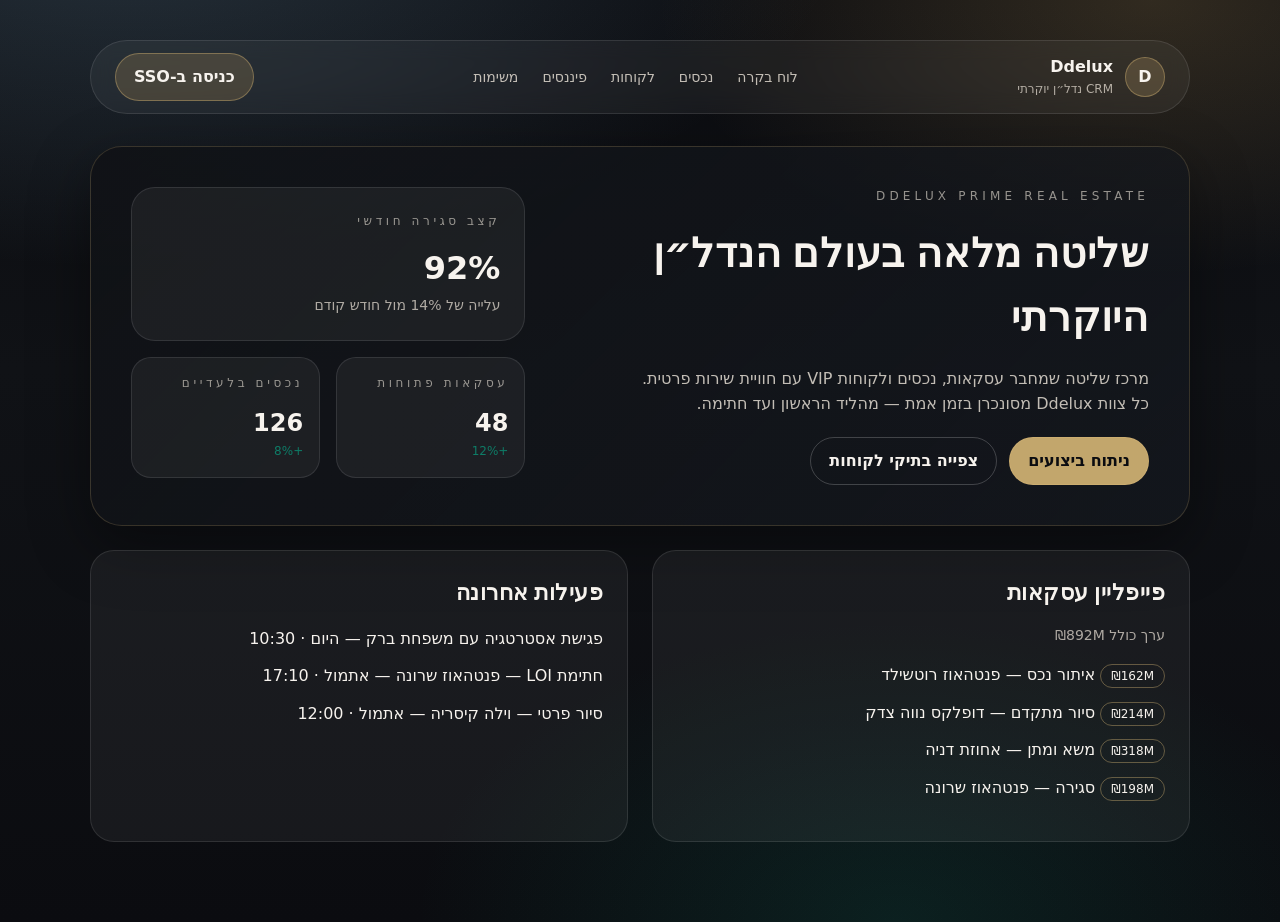
<file: index.html>
<!doctype html>
<html lang="he" dir="rtl">
  <head>
    <meta charset="UTF-8" />
    <meta name="viewport" content="width=device-width, initial-scale=1.0" />
    <title>Ddelux CRM</title>
    <style>
      :root {
        color-scheme: dark;
        --ink-950: #0b0c10;
        --ink-900: #101216;
        --ink-800: #161a21;
        --sand-50: #f7f3ee;
        --sand-100: #efe7dc;
        --gold-500: #caa45e;
        --gold-400: #d6b676;
        --emerald-600: #0e7c67;
        --sky-400: #7aa6c2;
      }

      * {
        box-sizing: border-box;
      }

      body {
        margin: 0;
        min-height: 100vh;
        background:
          radial-gradient(1200px 600px at 10% -10%, rgba(122, 166, 194, 0.25), transparent 60%),
          radial-gradient(900px 500px at 90% 0%, rgba(202, 164, 94, 0.2), transparent 55%),
          radial-gradient(800px 500px at 70% 100%, rgba(14, 124, 103, 0.18), transparent 60%),
          linear-gradient(180deg, #0b0c10 0%, #101216 40%, #0b0c10 100%);
        color: var(--sand-50);
        font-family: "Assistant", "Segoe UI", system-ui, sans-serif;
        line-height: 1.6;
      }

      h1,
      h2,
      h3 {
        font-family: "Playfair Display", "Times New Roman", serif;
        letter-spacing: 0.02em;
        margin: 0;
      }

      a {
        color: inherit;
        text-decoration: none;
      }

      .page {
        padding: 40px 24px 80px;
      }

      .container {
        max-width: 1100px;
        margin: 0 auto;
      }

      .nav {
        display: flex;
        align-items: center;
        justify-content: space-between;
        gap: 16px;
        border: 1px solid rgba(255, 255, 255, 0.1);
        background: rgba(255, 255, 255, 0.05);
        border-radius: 999px;
        padding: 12px 24px;
        backdrop-filter: blur(10px);
      }

      .logo {
        display: flex;
        align-items: center;
        gap: 12px;
      }

      .logo-badge {
        width: 40px;
        height: 40px;
        border-radius: 50%;
        border: 1px solid rgba(214, 182, 118, 0.4);
        background: rgba(214, 182, 118, 0.2);
        display: grid;
        place-items: center;
        font-weight: 700;
      }

      .nav-links {
        display: none;
        gap: 24px;
        font-size: 14px;
        color: rgba(239, 231, 220, 0.8);
      }

      .cta {
        border-radius: 999px;
        border: 1px solid rgba(214, 182, 118, 0.4);
        background: rgba(202, 164, 94, 0.2);
        color: var(--sand-50);
        padding: 10px 18px;
        font-weight: 600;
        display: inline-flex;
        align-items: center;
        justify-content: center;
        gap: 8px;
      }

      .hero {
        margin-top: 32px;
        background: linear-gradient(135deg, rgba(16, 18, 22, 0.9), rgba(22, 26, 33, 0.6));
        border: 1px solid rgba(214, 182, 118, 0.2);
        box-shadow: 0 20px 60px rgba(0, 0, 0, 0.4);
        border-radius: 32px;
        padding: 40px;
        display: grid;
        gap: 32px;
      }

      .kpis {
        display: grid;
        gap: 16px;
        grid-template-columns: repeat(auto-fit, minmax(150px, 1fr));
      }

      .kpi {
        background: rgba(255, 255, 255, 0.05);
        border: 1px solid rgba(255, 255, 255, 0.1);
        border-radius: 20px;
        padding: 16px;
      }

      .grid {
        display: grid;
        gap: 24px;
        margin-top: 24px;
      }

      .card {
        background: rgba(255, 255, 255, 0.05);
        border: 1px solid rgba(255, 255, 255, 0.1);
        border-radius: 24px;
        padding: 24px;
      }

      .badge {
        border: 1px solid rgba(214, 182, 118, 0.4);
        border-radius: 999px;
        padding: 4px 10px;
        font-size: 12px;
      }

      @media (min-width: 900px) {
        .hero {
          grid-template-columns: 1.2fr 0.8fr;
        }

        .grid {
          grid-template-columns: repeat(2, 1fr);
        }

        .nav-links {
          display: flex;
        }
      }
    </style>
  </head>
  <body>
    <div class="page">
      <div class="container">
        <header class="nav">
          <div class="logo">
            <div class="logo-badge">D</div>
            <div>
              <div style="font-weight: 700;">Ddelux</div>
              <div style="font-size: 12px; color: rgba(239,231,220,0.7);">CRM נדל״ן יוקרתי</div>
            </div>
          </div>
          <nav class="nav-links">
            <a href="index.html">לוח בקרה</a>
            <a href="properties.html">נכסים</a>
            <a href="clients.html">לקוחות</a>
            <a href="finance.html">פיננסים</a>
            <a href="tasks.html">משימות</a>
          </nav>
          <a class="cta" href="login.html">כניסה ב‑SSO</a>
        </header>

        <section class="hero">
          <div>
            <div style="text-transform: uppercase; letter-spacing: 0.35em; font-size: 12px; color: rgba(239,231,220,0.6);">
              Ddelux Prime Real Estate
            </div>
            <h1 style="margin-top: 16px; font-size: 40px;">שליטה מלאה בעולם הנדל״ן היוקרתי</h1>
            <p style="color: rgba(239,231,220,0.8); font-size: 16px; max-width: 520px;">
              מרכז שליטה שמחבר עסקאות, נכסים ולקוחות VIP עם חוויית שירות פרטית.
              כל צוות Ddelux מסונכרן בזמן אמת — מהליד הראשון ועד חתימה.
            </p>
            <div style="margin-top: 20px; display: flex; gap: 12px; flex-wrap: wrap;">
              <a class="cta" href="finance.html" style="background: rgba(214,182,118,0.9); color: #0b0c10;">ניתוח ביצועים</a>
              <a class="cta" href="clients.html" style="border-color: rgba(255,255,255,0.2); background: transparent;">צפייה בתיקי לקוחות</a>
            </div>
          </div>

          <div>
            <div class="card">
              <div style="text-transform: uppercase; letter-spacing: 0.3em; font-size: 12px; color: rgba(239,231,220,0.6);">
                קצב סגירה חודשי
              </div>
              <div style="font-size: 32px; font-weight: 700; margin-top: 12px;">92%</div>
              <div style="color: rgba(239,231,220,0.7); font-size: 14px;">עלייה של 14% מול חודש קודם</div>
            </div>
            <div class="kpis" style="margin-top: 16px;">
              <div class="kpi">
                <div style="text-transform: uppercase; letter-spacing: 0.3em; font-size: 12px; color: rgba(239,231,220,0.6);">
                  עסקאות פתוחות
                </div>
                <div style="font-size: 24px; font-weight: 700; margin-top: 10px;">48</div>
                <div style="color: var(--emerald-600); font-size: 12px;">+12%</div>
              </div>
              <div class="kpi">
                <div style="text-transform: uppercase; letter-spacing: 0.3em; font-size: 12px; color: rgba(239,231,220,0.6);">
                  נכסים בלעדיים
                </div>
                <div style="font-size: 24px; font-weight: 700; margin-top: 10px;">126</div>
                <div style="color: var(--emerald-600); font-size: 12px;">+8%</div>
              </div>
            </div>
          </div>
        </section>

        <section class="grid">
          <div class="card">
            <h2 style="font-size: 22px;">פייפליין עסקאות</h2>
            <p style="color: rgba(239,231,220,0.7); font-size: 14px;">ערך כולל ₪892M</p>
            <ul style="margin-top: 16px; padding: 0; list-style: none; display: grid; gap: 12px;">
              <li><span class="badge">₪162M</span> איתור נכס — פנטהאוז רוטשילד</li>
              <li><span class="badge">₪214M</span> סיור מתקדם — דופלקס נווה צדק</li>
              <li><span class="badge">₪318M</span> משא ומתן — אחוזת דניה</li>
              <li><span class="badge">₪198M</span> סגירה — פנטהאוז שרונה</li>
            </ul>
          </div>
          <div class="card">
            <h2 style="font-size: 22px;">פעילות אחרונה</h2>
            <ul style="margin-top: 16px; padding: 0; list-style: none; display: grid; gap: 12px;">
              <li>פגישת אסטרטגיה עם משפחת ברק — היום · 10:30</li>
              <li>חתימת LOI — פנטהאוז שרונה — אתמול · 17:10</li>
              <li>סיור פרטי — וילה קיסריה — אתמול · 12:00</li>
            </ul>
          </div>
        </section>
      </div>
    </div>
  </body>
</html>
</file>
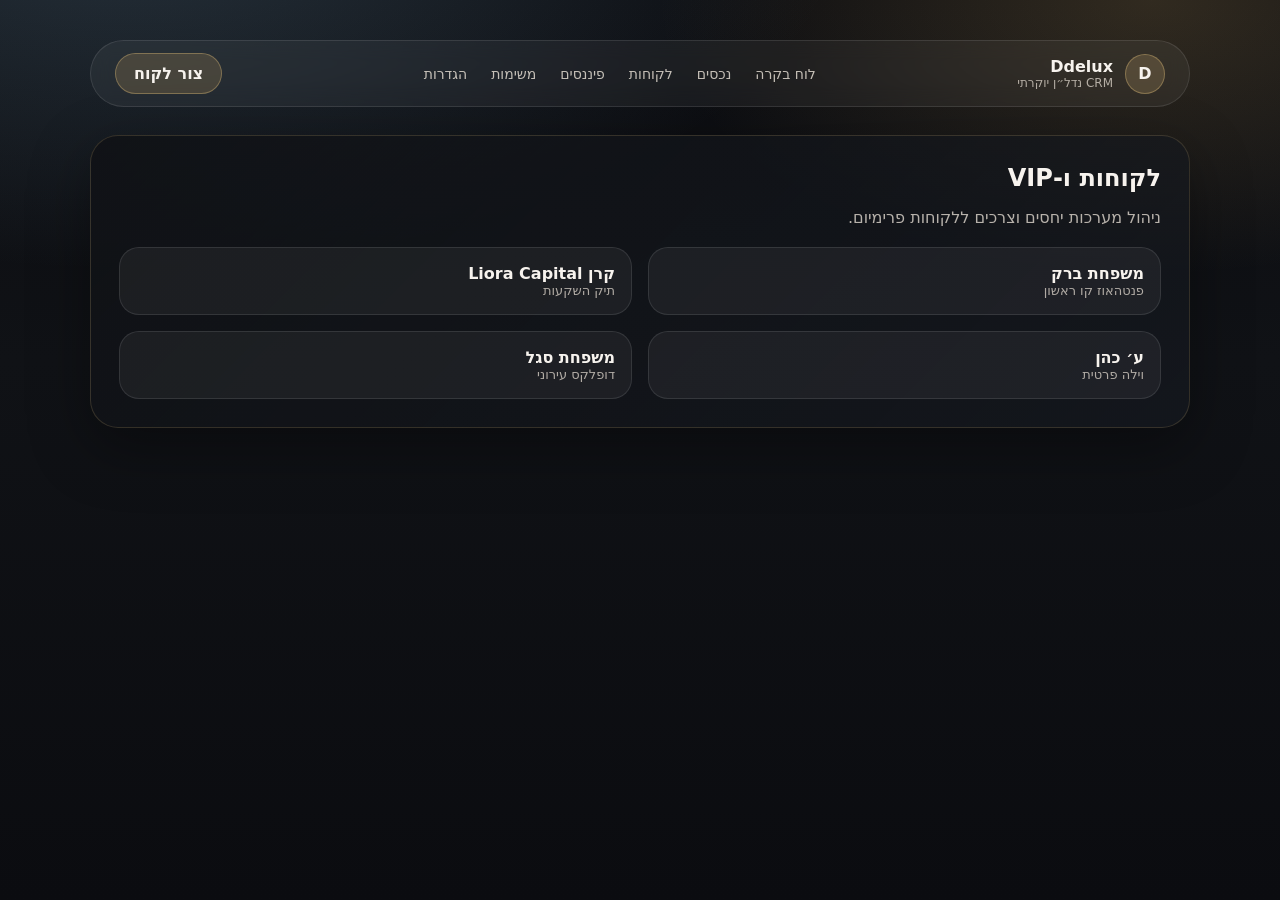
<file: clients.html>
<!doctype html>
<html lang="he" dir="rtl">
  <head>
    <meta charset="UTF-8" />
    <meta name="viewport" content="width=device-width, initial-scale=1.0" />
    <title>Ddelux CRM | לקוחות</title>
    <style>
      :root {
        color-scheme: dark;
        --ink-950: #0b0c10;
        --sand-50: #f7f3ee;
        --gold-500: #caa45e;
      }
      * { box-sizing: border-box; }
      body {
        margin: 0;
        min-height: 100vh;
        background:
          radial-gradient(1200px 600px at 10% -10%, rgba(122, 166, 194, 0.25), transparent 60%),
          radial-gradient(900px 500px at 90% 0%, rgba(202, 164, 94, 0.2), transparent 55%),
          linear-gradient(180deg, #0b0c10 0%, #101216 40%, #0b0c10 100%);
        color: var(--sand-50);
        font-family: "Assistant", "Segoe UI", system-ui, sans-serif;
      }
      a { color: inherit; text-decoration: none; }
      .page { padding: 40px 24px 80px; }
      .container { max-width: 1100px; margin: 0 auto; }
      .nav {
        display: flex; align-items: center; justify-content: space-between; gap: 16px;
        border: 1px solid rgba(255,255,255,0.1); background: rgba(255,255,255,0.05);
        border-radius: 999px; padding: 12px 24px; backdrop-filter: blur(10px);
      }
      .logo { display: flex; align-items: center; gap: 12px; }
      .logo-badge {
        width: 40px; height: 40px; border-radius: 50%;
        border: 1px solid rgba(214,182,118,0.4); background: rgba(214,182,118,0.2);
        display: grid; place-items: center; font-weight: 700;
      }
      .nav-links { display: none; gap: 24px; font-size: 14px; color: rgba(239,231,220,0.8); }
      .cta {
        border-radius: 999px; border: 1px solid rgba(214,182,118,0.4);
        background: rgba(202,164,94,0.2); padding: 10px 18px; font-weight: 600;
      }
      .glass {
        background: linear-gradient(135deg, rgba(16,18,22,0.9), rgba(22,26,33,0.6));
        border: 1px solid rgba(214,182,118,0.18); border-radius: 28px; padding: 28px;
        box-shadow: 0 20px 60px rgba(0,0,0,0.35);
      }
      .grid { display: grid; gap: 16px; margin-top: 20px; }
      .card {
        border: 1px solid rgba(255,255,255,0.1); background: rgba(255,255,255,0.05);
        border-radius: 20px; padding: 16px;
      }
      @media (min-width: 900px) {
        .nav-links { display: flex; }
        .grid { grid-template-columns: repeat(2, 1fr); }
      }
    </style>
  </head>
  <body>
    <div class="page">
      <div class="container">
        <header class="nav">
          <div class="logo">
            <div class="logo-badge">D</div>
            <div>
              <div style="font-weight: 700;">Ddelux</div>
              <div style="font-size: 12px; color: rgba(239,231,220,0.7);">CRM נדל״ן יוקרתי</div>
            </div>
          </div>
          <nav class="nav-links">
            <a href="index.html">לוח בקרה</a>
            <a href="properties.html">נכסים</a>
            <a href="clients.html">לקוחות</a>
            <a href="finance.html">פיננסים</a>
            <a href="tasks.html">משימות</a>
            <a href="settings.html">הגדרות</a>
          </nav>
          <a class="cta" href="clients-new.html">צור לקוח</a>
        </header>

        <section class="glass" style="margin-top: 28px;">
          <h1 style="margin: 0;">לקוחות ו‑VIP</h1>
          <p style="color: rgba(239,231,220,0.75);">ניהול מערכות יחסים וצרכים ללקוחות פרימיום.</p>
          <div class="grid">
            <a class="card" href="settings.html">
              <div style="font-weight: 700;">משפחת ברק</div>
              <div style="font-size: 13px; color: rgba(239,231,220,0.7);">פנטהאוז קו ראשון</div>
            </a>
            <a class="card" href="settings.html">
              <div style="font-weight: 700;">קרן Liora Capital</div>
              <div style="font-size: 13px; color: rgba(239,231,220,0.7);">תיק השקעות</div>
            </a>
            <a class="card" href="settings.html">
              <div style="font-weight: 700;">ע׳ כהן</div>
              <div style="font-size: 13px; color: rgba(239,231,220,0.7);">וילה פרטית</div>
            </a>
            <a class="card" href="settings.html">
              <div style="font-weight: 700;">משפחת סגל</div>
              <div style="font-size: 13px; color: rgba(239,231,220,0.7);">דופלקס עירוני</div>
            </a>
          </div>
        </section>
      </div>
    </div>
  </body>
</html>
</file>
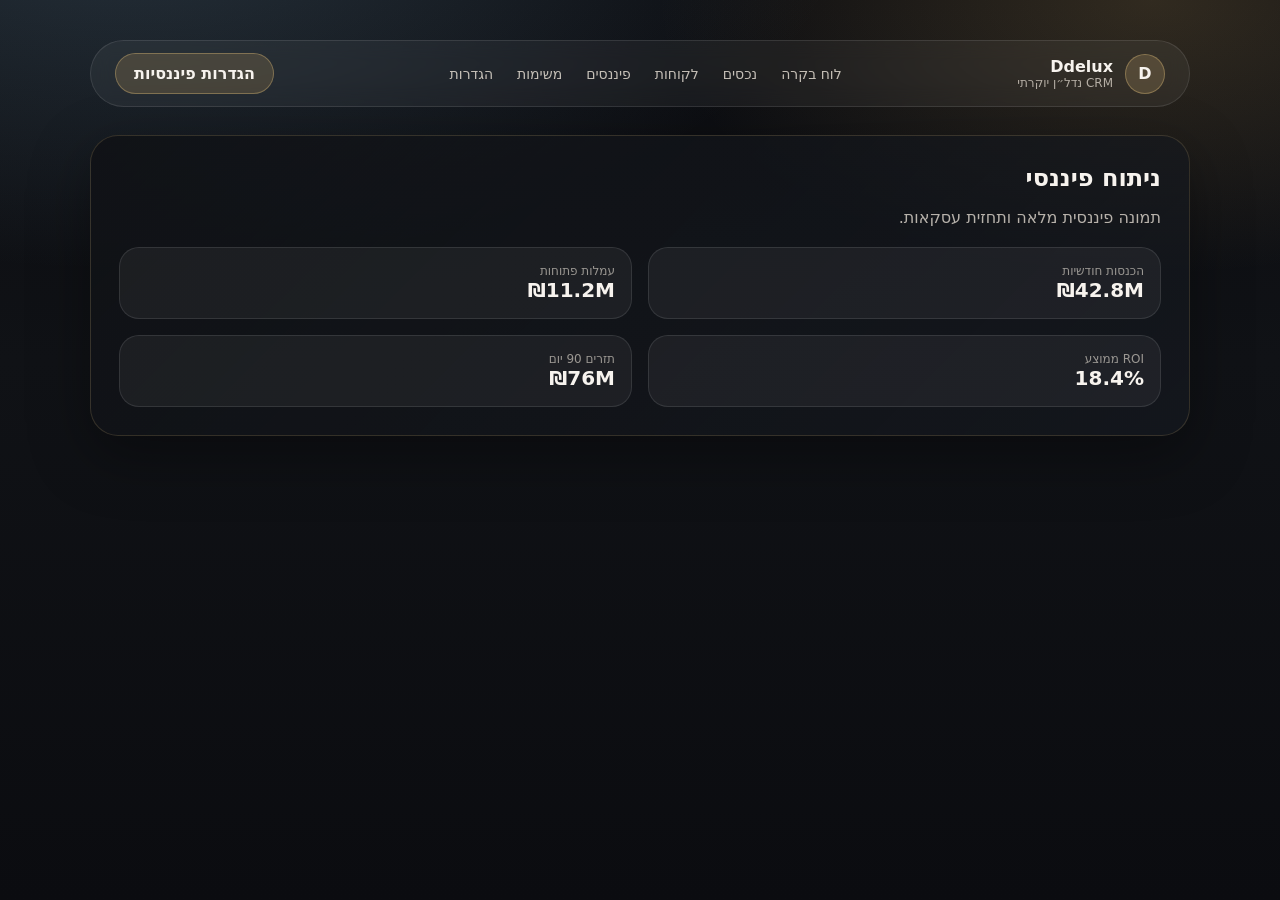
<file: finance.html>
<!doctype html>
<html lang="he" dir="rtl">
  <head>
    <meta charset="UTF-8" />
    <meta name="viewport" content="width=device-width, initial-scale=1.0" />
    <title>Ddelux CRM | פיננסים</title>
    <style>
      :root { color-scheme: dark; --sand-50: #f7f3ee; }
      * { box-sizing: border-box; }
      body {
        margin: 0; min-height: 100vh; color: var(--sand-50);
        background:
          radial-gradient(1200px 600px at 10% -10%, rgba(122,166,194,0.25), transparent 60%),
          radial-gradient(900px 500px at 90% 0%, rgba(202,164,94,0.2), transparent 55%),
          linear-gradient(180deg, #0b0c10 0%, #101216 40%, #0b0c10 100%);
        font-family: "Assistant", "Segoe UI", system-ui, sans-serif;
      }
      a { color: inherit; text-decoration: none; }
      .page { padding: 40px 24px 80px; }
      .container { max-width: 1100px; margin: 0 auto; }
      .nav {
        display: flex; align-items: center; justify-content: space-between; gap: 16px;
        border: 1px solid rgba(255,255,255,0.1); background: rgba(255,255,255,0.05);
        border-radius: 999px; padding: 12px 24px; backdrop-filter: blur(10px);
      }
      .logo { display: flex; align-items: center; gap: 12px; }
      .logo-badge {
        width: 40px; height: 40px; border-radius: 50%;
        border: 1px solid rgba(214,182,118,0.4); background: rgba(214,182,118,0.2);
        display: grid; place-items: center; font-weight: 700;
      }
      .nav-links { display: none; gap: 24px; font-size: 14px; color: rgba(239,231,220,0.8); }
      .cta {
        border-radius: 999px; border: 1px solid rgba(214,182,118,0.4);
        background: rgba(202,164,94,0.2); padding: 10px 18px; font-weight: 600;
      }
      .glass {
        background: linear-gradient(135deg, rgba(16,18,22,0.9), rgba(22,26,33,0.6));
        border: 1px solid rgba(214,182,118,0.18); border-radius: 28px; padding: 28px;
        box-shadow: 0 20px 60px rgba(0,0,0,0.35);
      }
      .grid { display: grid; gap: 16px; margin-top: 20px; }
      .card {
        border: 1px solid rgba(255,255,255,0.1); background: rgba(255,255,255,0.05);
        border-radius: 20px; padding: 16px;
      }
      @media (min-width: 900px) {
        .nav-links { display: flex; }
        .grid { grid-template-columns: repeat(2, 1fr); }
      }
    </style>
  </head>
  <body>
    <div class="page">
      <div class="container">
        <header class="nav">
          <div class="logo">
            <div class="logo-badge">D</div>
            <div>
              <div style="font-weight: 700;">Ddelux</div>
              <div style="font-size: 12px; color: rgba(239,231,220,0.7);">CRM נדל״ן יוקרתי</div>
            </div>
          </div>
          <nav class="nav-links">
            <a href="index.html">לוח בקרה</a>
            <a href="properties.html">נכסים</a>
            <a href="clients.html">לקוחות</a>
            <a href="finance.html">פיננסים</a>
            <a href="tasks.html">משימות</a>
            <a href="settings.html">הגדרות</a>
          </nav>
          <a class="cta" href="settings.html">הגדרות פיננסיות</a>
        </header>

        <section class="glass" style="margin-top: 28px;">
          <h1 style="margin: 0;">ניתוח פיננסי</h1>
          <p style="color: rgba(239,231,220,0.75);">תמונה פיננסית מלאה ותחזית עסקאות.</p>
          <div class="grid">
            <a class="card" href="finance.html">
              <div style="font-size: 12px; color: rgba(239,231,220,0.6);">הכנסות חודשיות</div>
              <div style="font-weight: 700; font-size: 20px;">₪42.8M</div>
            </a>
            <a class="card" href="finance.html">
              <div style="font-size: 12px; color: rgba(239,231,220,0.6);">עמלות פתוחות</div>
              <div style="font-weight: 700; font-size: 20px;">₪11.2M</div>
            </a>
            <a class="card" href="finance.html">
              <div style="font-size: 12px; color: rgba(239,231,220,0.6);">ROI ממוצע</div>
              <div style="font-weight: 700; font-size: 20px;">18.4%</div>
            </a>
            <a class="card" href="finance.html">
              <div style="font-size: 12px; color: rgba(239,231,220,0.6);">תזרים 90 יום</div>
              <div style="font-weight: 700; font-size: 20px;">₪76M</div>
            </a>
          </div>
        </section>
      </div>
    </div>
  </body>
</html>
</file>
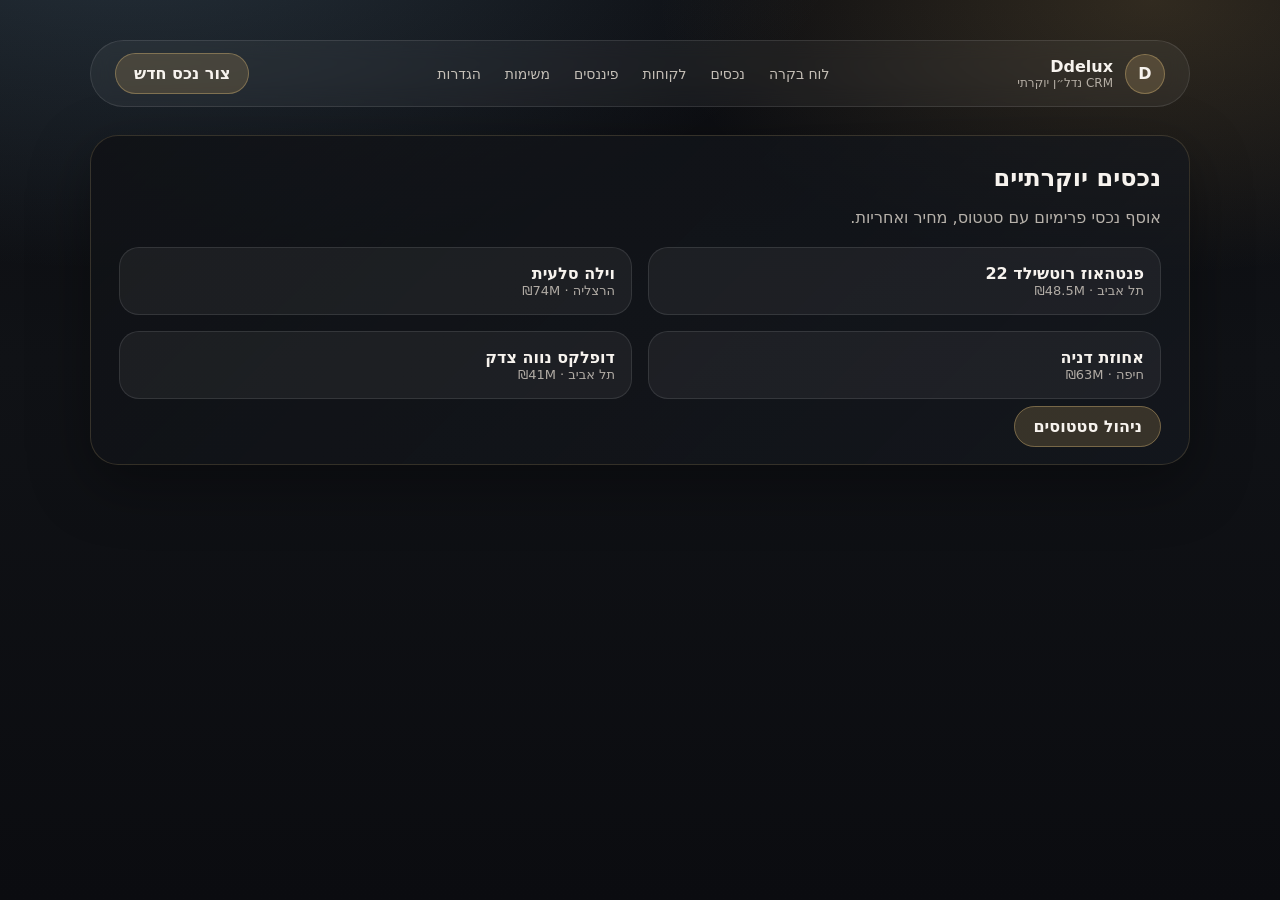
<file: properties.html>
<!doctype html>
<html lang="he" dir="rtl">
  <head>
    <meta charset="UTF-8" />
    <meta name="viewport" content="width=device-width, initial-scale=1.0" />
    <title>Ddelux CRM | נכסים</title>
    <style>
      :root { color-scheme: dark; --sand-50: #f7f3ee; }
      * { box-sizing: border-box; }
      body {
        margin: 0; min-height: 100vh; color: var(--sand-50);
        background:
          radial-gradient(1200px 600px at 10% -10%, rgba(122,166,194,0.25), transparent 60%),
          radial-gradient(900px 500px at 90% 0%, rgba(202,164,94,0.2), transparent 55%),
          linear-gradient(180deg, #0b0c10 0%, #101216 40%, #0b0c10 100%);
        font-family: "Assistant", "Segoe UI", system-ui, sans-serif;
      }
      a { color: inherit; text-decoration: none; }
      .page { padding: 40px 24px 80px; }
      .container { max-width: 1100px; margin: 0 auto; }
      .nav {
        display: flex; align-items: center; justify-content: space-between; gap: 16px;
        border: 1px solid rgba(255,255,255,0.1); background: rgba(255,255,255,0.05);
        border-radius: 999px; padding: 12px 24px; backdrop-filter: blur(10px);
      }
      .logo { display: flex; align-items: center; gap: 12px; }
      .logo-badge {
        width: 40px; height: 40px; border-radius: 50%;
        border: 1px solid rgba(214,182,118,0.4); background: rgba(214,182,118,0.2);
        display: grid; place-items: center; font-weight: 700;
      }
      .nav-links { display: none; gap: 24px; font-size: 14px; color: rgba(239,231,220,0.8); }
      .cta {
        border-radius: 999px; border: 1px solid rgba(214,182,118,0.4);
        background: rgba(202,164,94,0.2); padding: 10px 18px; font-weight: 600;
      }
      .glass {
        background: linear-gradient(135deg, rgba(16,18,22,0.9), rgba(22,26,33,0.6));
        border: 1px solid rgba(214,182,118,0.18); border-radius: 28px; padding: 28px;
        box-shadow: 0 20px 60px rgba(0,0,0,0.35);
      }
      .grid { display: grid; gap: 16px; margin-top: 20px; }
      .card {
        border: 1px solid rgba(255,255,255,0.1); background: rgba(255,255,255,0.05);
        border-radius: 20px; padding: 16px;
      }
      @media (min-width: 900px) {
        .nav-links { display: flex; }
        .grid { grid-template-columns: repeat(2, 1fr); }
      }
    </style>
  </head>
  <body>
    <div class="page">
      <div class="container">
        <header class="nav">
          <div class="logo">
            <div class="logo-badge">D</div>
            <div>
              <div style="font-weight: 700;">Ddelux</div>
              <div style="font-size: 12px; color: rgba(239,231,220,0.7);">CRM נדל״ן יוקרתי</div>
            </div>
          </div>
          <nav class="nav-links">
            <a href="index.html">לוח בקרה</a>
            <a href="properties.html">נכסים</a>
            <a href="clients.html">לקוחות</a>
            <a href="finance.html">פיננסים</a>
            <a href="tasks.html">משימות</a>
            <a href="settings.html">הגדרות</a>
          </nav>
          <a class="cta" href="properties-new.html">צור נכס חדש</a>
        </header>

        <section class="glass" style="margin-top: 28px;">
          <h1 style="margin: 0;">נכסים יוקרתיים</h1>
          <p style="color: rgba(239,231,220,0.75);">אוסף נכסי פרימיום עם סטטוס, מחיר ואחריות.</p>
          <div class="grid">
            <a class="card" href="properties-new.html">
              <div style="font-weight: 700;">פנטהאוז רוטשילד 22</div>
              <div style="font-size: 13px; color: rgba(239,231,220,0.7);">תל אביב · ₪48.5M</div>
            </a>
            <a class="card" href="properties-new.html">
              <div style="font-weight: 700;">וילה סלעית</div>
              <div style="font-size: 13px; color: rgba(239,231,220,0.7);">הרצליה · ₪74M</div>
            </a>
            <a class="card" href="properties-new.html">
              <div style="font-weight: 700;">אחוזת דניה</div>
              <div style="font-size: 13px; color: rgba(239,231,220,0.7);">חיפה · ₪63M</div>
            </a>
            <a class="card" href="properties-new.html">
              <div style="font-weight: 700;">דופלקס נווה צדק</div>
              <div style="font-size: 13px; color: rgba(239,231,220,0.7);">תל אביב · ₪41M</div>
            </a>
          </div>
          <div style="margin-top: 18px;">
            <a class="cta" href="settings-statuses.html">ניהול סטטוסים</a>
          </div>
        </section>
      </div>
    </div>
  </body>
</html>
</file>
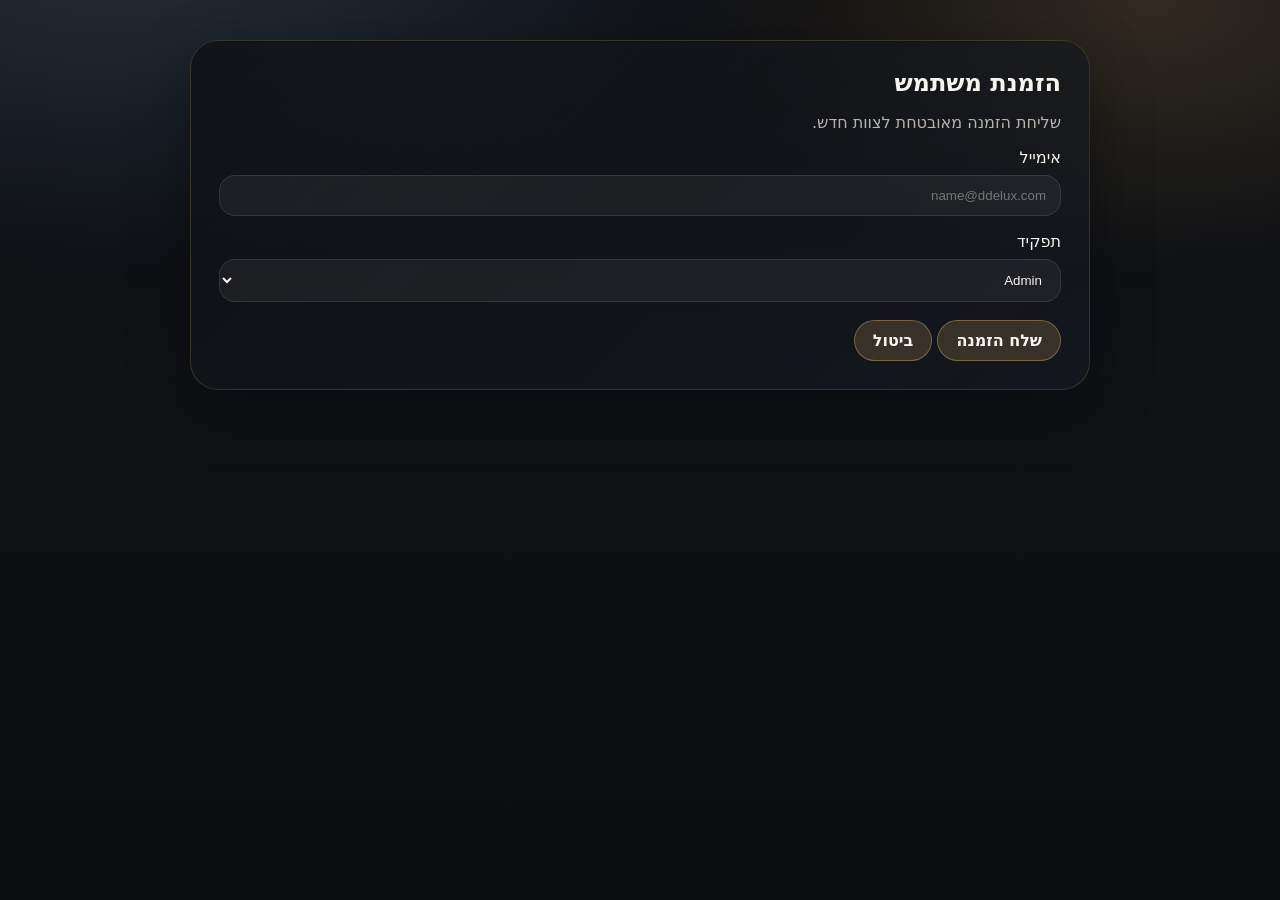
<file: settings-users-invite.html>
<!doctype html>
<html lang="he" dir="rtl">
  <head>
    <meta charset="UTF-8" />
    <meta name="viewport" content="width=device-width, initial-scale=1.0" />
    <title>Ddelux CRM | הזמנת משתמש</title>
    <style>
      :root { color-scheme: dark; --sand-50: #f7f3ee; }
      * { box-sizing: border-box; }
      body {
        margin: 0; min-height: 100vh; color: var(--sand-50);
        background:
          radial-gradient(1200px 600px at 10% -10%, rgba(122,166,194,0.25), transparent 60%),
          radial-gradient(900px 500px at 90% 0%, rgba(202,164,94,0.2), transparent 55%),
          linear-gradient(180deg, #0b0c10 0%, #101216 40%, #0b0c10 100%);
        font-family: "Assistant", "Segoe UI", system-ui, sans-serif;
      }
      a { color: inherit; text-decoration: none; }
      .page { padding: 40px 24px 80px; }
      .container { max-width: 900px; margin: 0 auto; }
      .glass {
        background: linear-gradient(135deg, rgba(16,18,22,0.9), rgba(22,26,33,0.6));
        border: 1px solid rgba(214,182,118,0.18); border-radius: 28px; padding: 28px;
        box-shadow: 0 20px 60px rgba(0,0,0,0.35);
      }
      .field { display: grid; gap: 8px; margin-top: 16px; }
      .input, .select {
        width: 100%; border-radius: 16px; border: 1px solid rgba(255,255,255,0.1);
        background: rgba(255,255,255,0.05); padding: 12px 14px; color: var(--sand-50);
      }
      .cta {
        border-radius: 999px; border: 1px solid rgba(214,182,118,0.4);
        background: rgba(202,164,94,0.2); padding: 10px 18px; font-weight: 600;
        display: inline-flex; gap: 8px; margin-top: 18px;
      }
    </style>
  </head>
  <body>
    <div class="page">
      <div class="container">
        <section class="glass">
          <h1 style="margin: 0;">הזמנת משתמש</h1>
          <p style="color: rgba(239,231,220,0.75);">שליחת הזמנה מאובטחת לצוות חדש.</p>
          <div class="field">
            <label>אימייל</label>
            <input class="input" placeholder="name@ddelux.com" />
          </div>
          <div class="field">
            <label>תפקיד</label>
            <select class="select">
              <option>Admin</option>
              <option>Manager</option>
              <option>Agent</option>
            </select>
          </div>
          <a class="cta" href="settings-users.html">שלח הזמנה</a>
          <a class="cta" href="settings-users.html">ביטול</a>
        </section>
      </div>
    </div>
  </body>
</html>
</file>
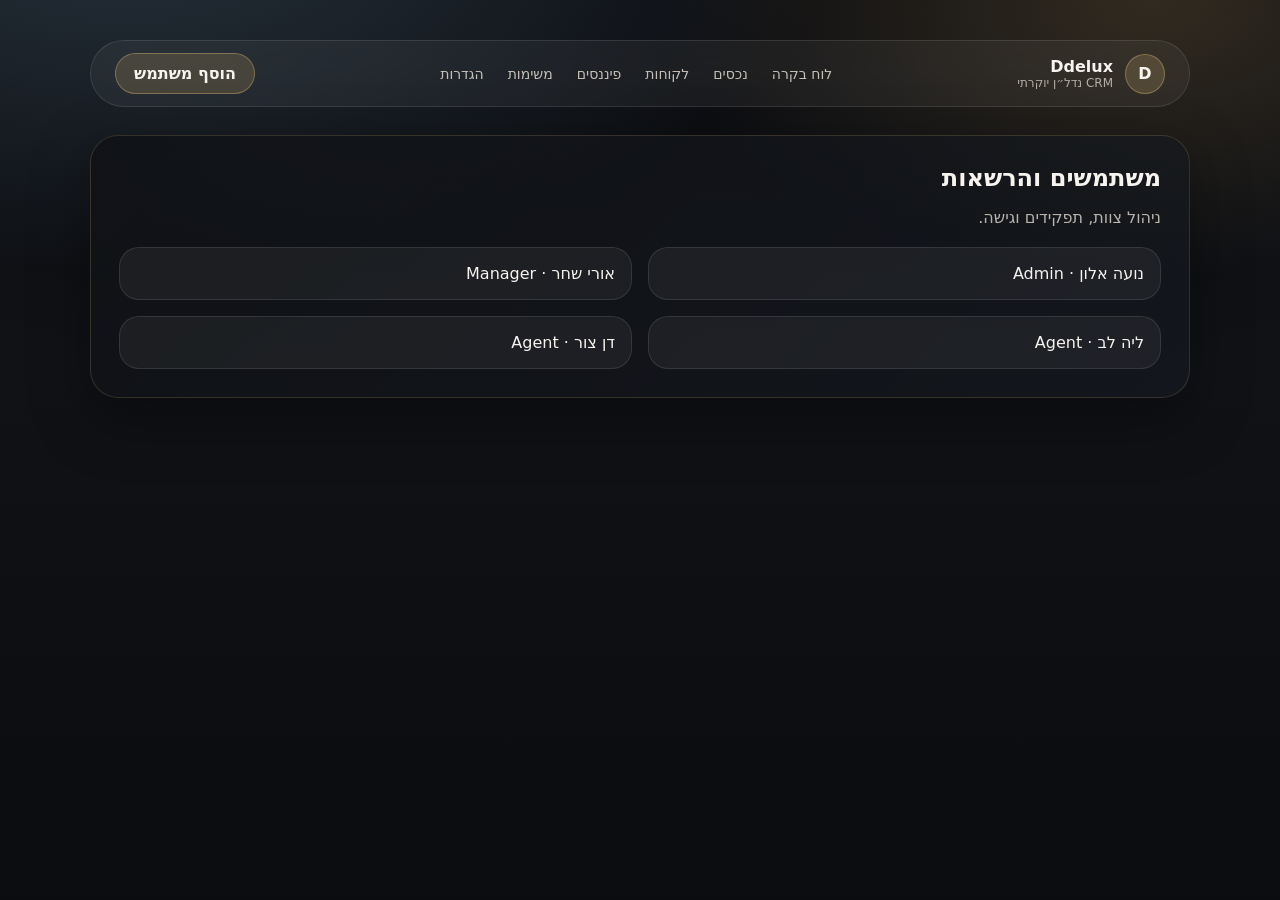
<file: settings-users.html>
<!doctype html>
<html lang="he" dir="rtl">
  <head>
    <meta charset="UTF-8" />
    <meta name="viewport" content="width=device-width, initial-scale=1.0" />
    <title>Ddelux CRM | משתמשים</title>
    <style>
      :root { color-scheme: dark; --sand-50: #f7f3ee; }
      * { box-sizing: border-box; }
      body {
        margin: 0; min-height: 100vh; color: var(--sand-50);
        background:
          radial-gradient(1200px 600px at 10% -10%, rgba(122,166,194,0.25), transparent 60%),
          radial-gradient(900px 500px at 90% 0%, rgba(202,164,94,0.2), transparent 55%),
          linear-gradient(180deg, #0b0c10 0%, #101216 40%, #0b0c10 100%);
        font-family: "Assistant", "Segoe UI", system-ui, sans-serif;
      }
      a { color: inherit; text-decoration: none; }
      .page { padding: 40px 24px 80px; }
      .container { max-width: 1100px; margin: 0 auto; }
      .nav {
        display: flex; align-items: center; justify-content: space-between; gap: 16px;
        border: 1px solid rgba(255,255,255,0.1); background: rgba(255,255,255,0.05);
        border-radius: 999px; padding: 12px 24px; backdrop-filter: blur(10px);
      }
      .logo { display: flex; align-items: center; gap: 12px; }
      .logo-badge {
        width: 40px; height: 40px; border-radius: 50%;
        border: 1px solid rgba(214,182,118,0.4); background: rgba(214,182,118,0.2);
        display: grid; place-items: center; font-weight: 700;
      }
      .nav-links { display: none; gap: 24px; font-size: 14px; color: rgba(239,231,220,0.8); }
      .glass {
        background: linear-gradient(135deg, rgba(16,18,22,0.9), rgba(22,26,33,0.6));
        border: 1px solid rgba(214,182,118,0.18); border-radius: 28px; padding: 28px;
        box-shadow: 0 20px 60px rgba(0,0,0,0.35);
      }
      .grid { display: grid; gap: 16px; margin-top: 20px; }
      .card {
        border: 1px solid rgba(255,255,255,0.1); background: rgba(255,255,255,0.05);
        border-radius: 20px; padding: 16px;
      }
      .cta {
        border-radius: 999px; border: 1px solid rgba(214,182,118,0.4);
        background: rgba(202,164,94,0.2); padding: 10px 18px; font-weight: 600;
      }
      @media (min-width: 900px) {
        .nav-links { display: flex; }
        .grid { grid-template-columns: repeat(2, 1fr); }
      }
    </style>
  </head>
  <body>
    <div class="page">
      <div class="container">
        <header class="nav">
          <div class="logo">
            <div class="logo-badge">D</div>
            <div>
              <div style="font-weight: 700;">Ddelux</div>
              <div style="font-size: 12px; color: rgba(239,231,220,0.7);">CRM נדל״ן יוקרתי</div>
            </div>
          </div>
          <nav class="nav-links">
            <a href="index.html">לוח בקרה</a>
            <a href="properties.html">נכסים</a>
            <a href="clients.html">לקוחות</a>
            <a href="finance.html">פיננסים</a>
            <a href="tasks.html">משימות</a>
            <a href="settings.html">הגדרות</a>
          </nav>
          <a class="cta" href="settings-users-invite.html">הוסף משתמש</a>
        </header>

        <section class="glass" style="margin-top: 28px;">
          <h1 style="margin: 0;">משתמשים והרשאות</h1>
          <p style="color: rgba(239,231,220,0.75);">ניהול צוות, תפקידים וגישה.</p>
          <div class="grid">
            <a class="card" href="settings-roles.html">נועה אלון · Admin</a>
            <a class="card" href="settings-roles.html">אורי שחר · Manager</a>
            <a class="card" href="settings-roles.html">ליה לב · Agent</a>
            <a class="card" href="settings-roles.html">דן צור · Agent</a>
          </div>
        </section>
      </div>
    </div>
  </body>
</html>
</file>
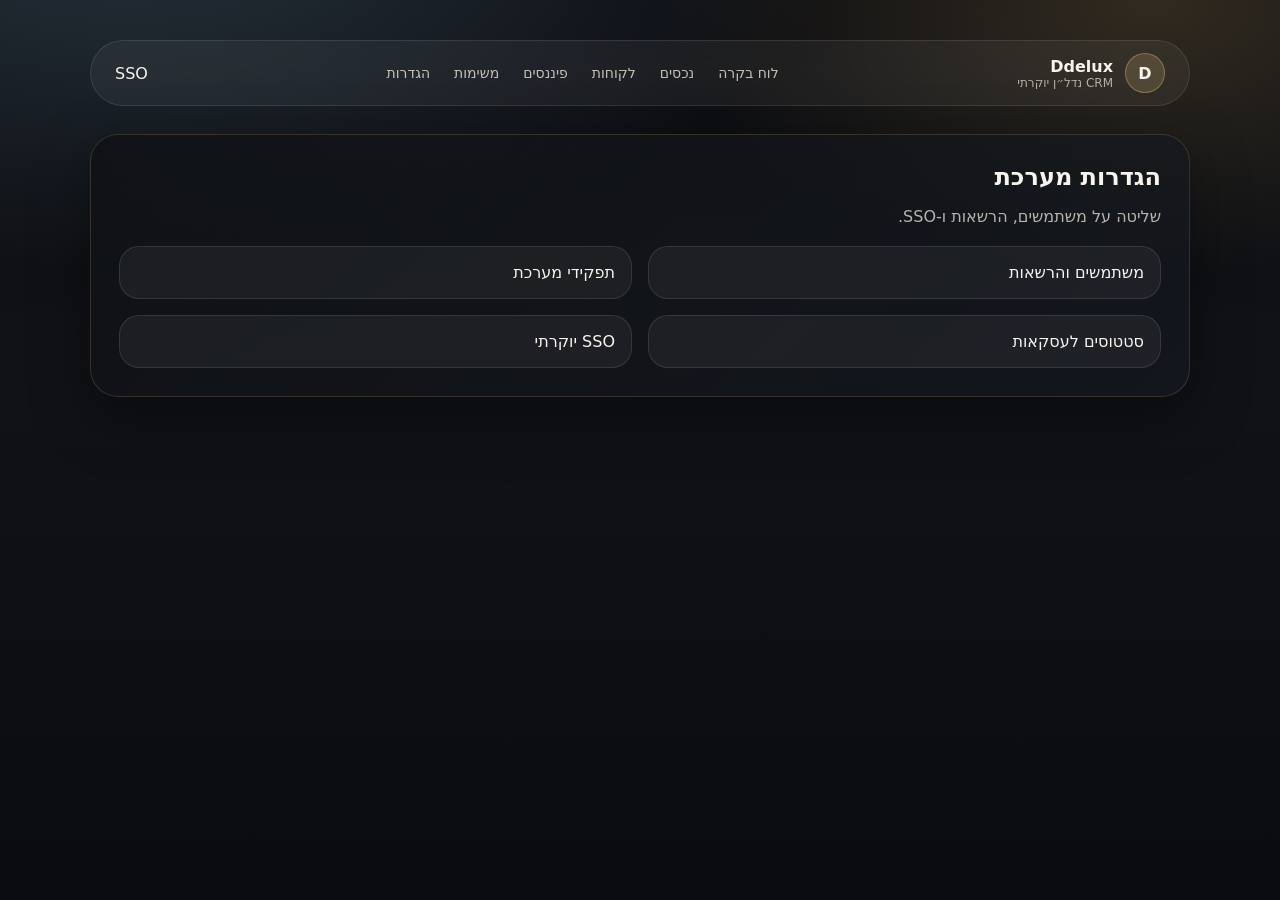
<file: settings.html>
<!doctype html>
<html lang="he" dir="rtl">
  <head>
    <meta charset="UTF-8" />
    <meta name="viewport" content="width=device-width, initial-scale=1.0" />
    <title>Ddelux CRM | הגדרות</title>
    <style>
      :root { color-scheme: dark; --sand-50: #f7f3ee; }
      * { box-sizing: border-box; }
      body {
        margin: 0; min-height: 100vh; color: var(--sand-50);
        background:
          radial-gradient(1200px 600px at 10% -10%, rgba(122,166,194,0.25), transparent 60%),
          radial-gradient(900px 500px at 90% 0%, rgba(202,164,94,0.2), transparent 55%),
          linear-gradient(180deg, #0b0c10 0%, #101216 40%, #0b0c10 100%);
        font-family: "Assistant", "Segoe UI", system-ui, sans-serif;
      }
      a { color: inherit; text-decoration: none; }
      .page { padding: 40px 24px 80px; }
      .container { max-width: 1100px; margin: 0 auto; }
      .nav {
        display: flex; align-items: center; justify-content: space-between; gap: 16px;
        border: 1px solid rgba(255,255,255,0.1); background: rgba(255,255,255,0.05);
        border-radius: 999px; padding: 12px 24px; backdrop-filter: blur(10px);
      }
      .logo { display: flex; align-items: center; gap: 12px; }
      .logo-badge {
        width: 40px; height: 40px; border-radius: 50%;
        border: 1px solid rgba(214,182,118,0.4); background: rgba(214,182,118,0.2);
        display: grid; place-items: center; font-weight: 700;
      }
      .nav-links { display: none; gap: 24px; font-size: 14px; color: rgba(239,231,220,0.8); }
      .glass {
        background: linear-gradient(135deg, rgba(16,18,22,0.9), rgba(22,26,33,0.6));
        border: 1px solid rgba(214,182,118,0.18); border-radius: 28px; padding: 28px;
        box-shadow: 0 20px 60px rgba(0,0,0,0.35);
      }
      .grid { display: grid; gap: 16px; margin-top: 20px; }
      .card {
        border: 1px solid rgba(255,255,255,0.1); background: rgba(255,255,255,0.05);
        border-radius: 20px; padding: 16px;
      }
      @media (min-width: 900px) {
        .nav-links { display: flex; }
        .grid { grid-template-columns: repeat(2, 1fr); }
      }
    </style>
  </head>
  <body>
    <div class="page">
      <div class="container">
        <header class="nav">
          <div class="logo">
            <div class="logo-badge">D</div>
            <div>
              <div style="font-weight: 700;">Ddelux</div>
              <div style="font-size: 12px; color: rgba(239,231,220,0.7);">CRM נדל״ן יוקרתי</div>
            </div>
          </div>
          <nav class="nav-links">
            <a href="index.html">לוח בקרה</a>
            <a href="properties.html">נכסים</a>
            <a href="clients.html">לקוחות</a>
            <a href="finance.html">פיננסים</a>
            <a href="tasks.html">משימות</a>
            <a href="settings.html">הגדרות</a>
          </nav>
          <a href="login.html">SSO</a>
        </header>

        <section class="glass" style="margin-top: 28px;">
          <h1 style="margin: 0;">הגדרות מערכת</h1>
          <p style="color: rgba(239,231,220,0.75);">שליטה על משתמשים, הרשאות ו‑SSO.</p>
          <div class="grid">
            <a class="card" href="settings-users.html">משתמשים והרשאות</a>
            <a class="card" href="settings-roles.html">תפקידי מערכת</a>
            <a class="card" href="settings-statuses.html">סטטוסים לעסקאות</a>
            <a class="card" href="settings-sso.html">SSO יוקרתי</a>
          </div>
        </section>
      </div>
    </div>
  </body>
</html>
</file>
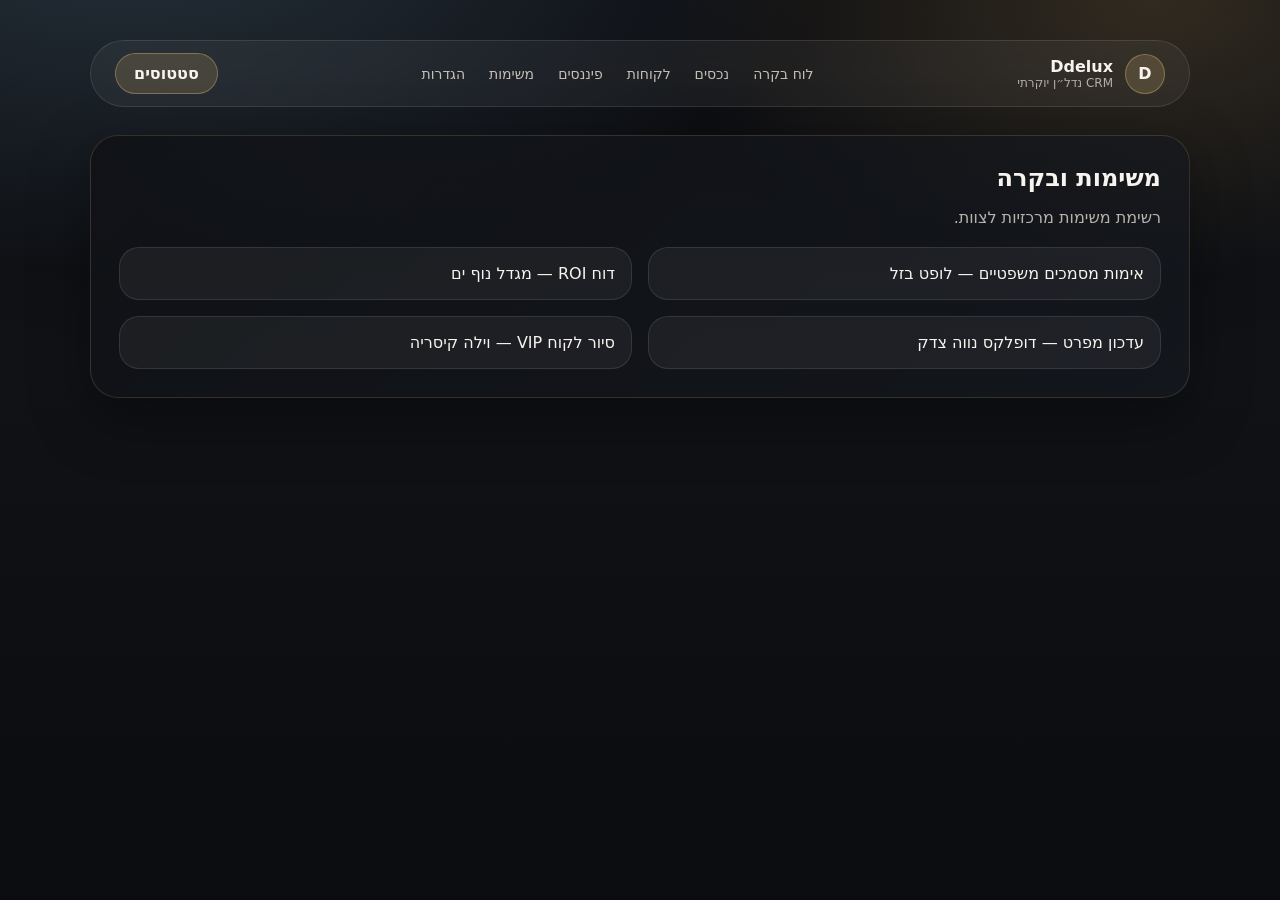
<file: tasks.html>
<!doctype html>
<html lang="he" dir="rtl">
  <head>
    <meta charset="UTF-8" />
    <meta name="viewport" content="width=device-width, initial-scale=1.0" />
    <title>Ddelux CRM | משימות</title>
    <style>
      :root { color-scheme: dark; --sand-50: #f7f3ee; }
      * { box-sizing: border-box; }
      body {
        margin: 0; min-height: 100vh; color: var(--sand-50);
        background:
          radial-gradient(1200px 600px at 10% -10%, rgba(122,166,194,0.25), transparent 60%),
          radial-gradient(900px 500px at 90% 0%, rgba(202,164,94,0.2), transparent 55%),
          linear-gradient(180deg, #0b0c10 0%, #101216 40%, #0b0c10 100%);
        font-family: "Assistant", "Segoe UI", system-ui, sans-serif;
      }
      a { color: inherit; text-decoration: none; }
      .page { padding: 40px 24px 80px; }
      .container { max-width: 1100px; margin: 0 auto; }
      .nav {
        display: flex; align-items: center; justify-content: space-between; gap: 16px;
        border: 1px solid rgba(255,255,255,0.1); background: rgba(255,255,255,0.05);
        border-radius: 999px; padding: 12px 24px; backdrop-filter: blur(10px);
      }
      .logo { display: flex; align-items: center; gap: 12px; }
      .logo-badge {
        width: 40px; height: 40px; border-radius: 50%;
        border: 1px solid rgba(214,182,118,0.4); background: rgba(214,182,118,0.2);
        display: grid; place-items: center; font-weight: 700;
      }
      .nav-links { display: none; gap: 24px; font-size: 14px; color: rgba(239,231,220,0.8); }
      .cta {
        border-radius: 999px; border: 1px solid rgba(214,182,118,0.4);
        background: rgba(202,164,94,0.2); padding: 10px 18px; font-weight: 600;
      }
      .glass {
        background: linear-gradient(135deg, rgba(16,18,22,0.9), rgba(22,26,33,0.6));
        border: 1px solid rgba(214,182,118,0.18); border-radius: 28px; padding: 28px;
        box-shadow: 0 20px 60px rgba(0,0,0,0.35);
      }
      .grid { display: grid; gap: 16px; margin-top: 20px; }
      .card {
        border: 1px solid rgba(255,255,255,0.1); background: rgba(255,255,255,0.05);
        border-radius: 20px; padding: 16px;
      }
      @media (min-width: 900px) {
        .nav-links { display: flex; }
        .grid { grid-template-columns: repeat(2, 1fr); }
      }
    </style>
  </head>
  <body>
    <div class="page">
      <div class="container">
        <header class="nav">
          <div class="logo">
            <div class="logo-badge">D</div>
            <div>
              <div style="font-weight: 700;">Ddelux</div>
              <div style="font-size: 12px; color: rgba(239,231,220,0.7);">CRM נדל״ן יוקרתי</div>
            </div>
          </div>
          <nav class="nav-links">
            <a href="index.html">לוח בקרה</a>
            <a href="properties.html">נכסים</a>
            <a href="clients.html">לקוחות</a>
            <a href="finance.html">פיננסים</a>
            <a href="tasks.html">משימות</a>
            <a href="settings.html">הגדרות</a>
          </nav>
          <a class="cta" href="settings-statuses.html">סטטוסים</a>
        </header>

        <section class="glass" style="margin-top: 28px;">
          <h1 style="margin: 0;">משימות ובקרה</h1>
          <p style="color: rgba(239,231,220,0.75);">רשימת משימות מרכזיות לצוות.</p>
          <div class="grid">
            <a class="card" href="tasks.html">אימות מסמכים משפטיים — לופט בזל</a>
            <a class="card" href="tasks.html">דוח ROI — מגדל נוף ים</a>
            <a class="card" href="tasks.html">עדכון מפרט — דופלקס נווה צדק</a>
            <a class="card" href="tasks.html">סיור לקוח VIP — וילה קיסריה</a>
          </div>
        </section>
      </div>
    </div>
  </body>
</html>
</file>
